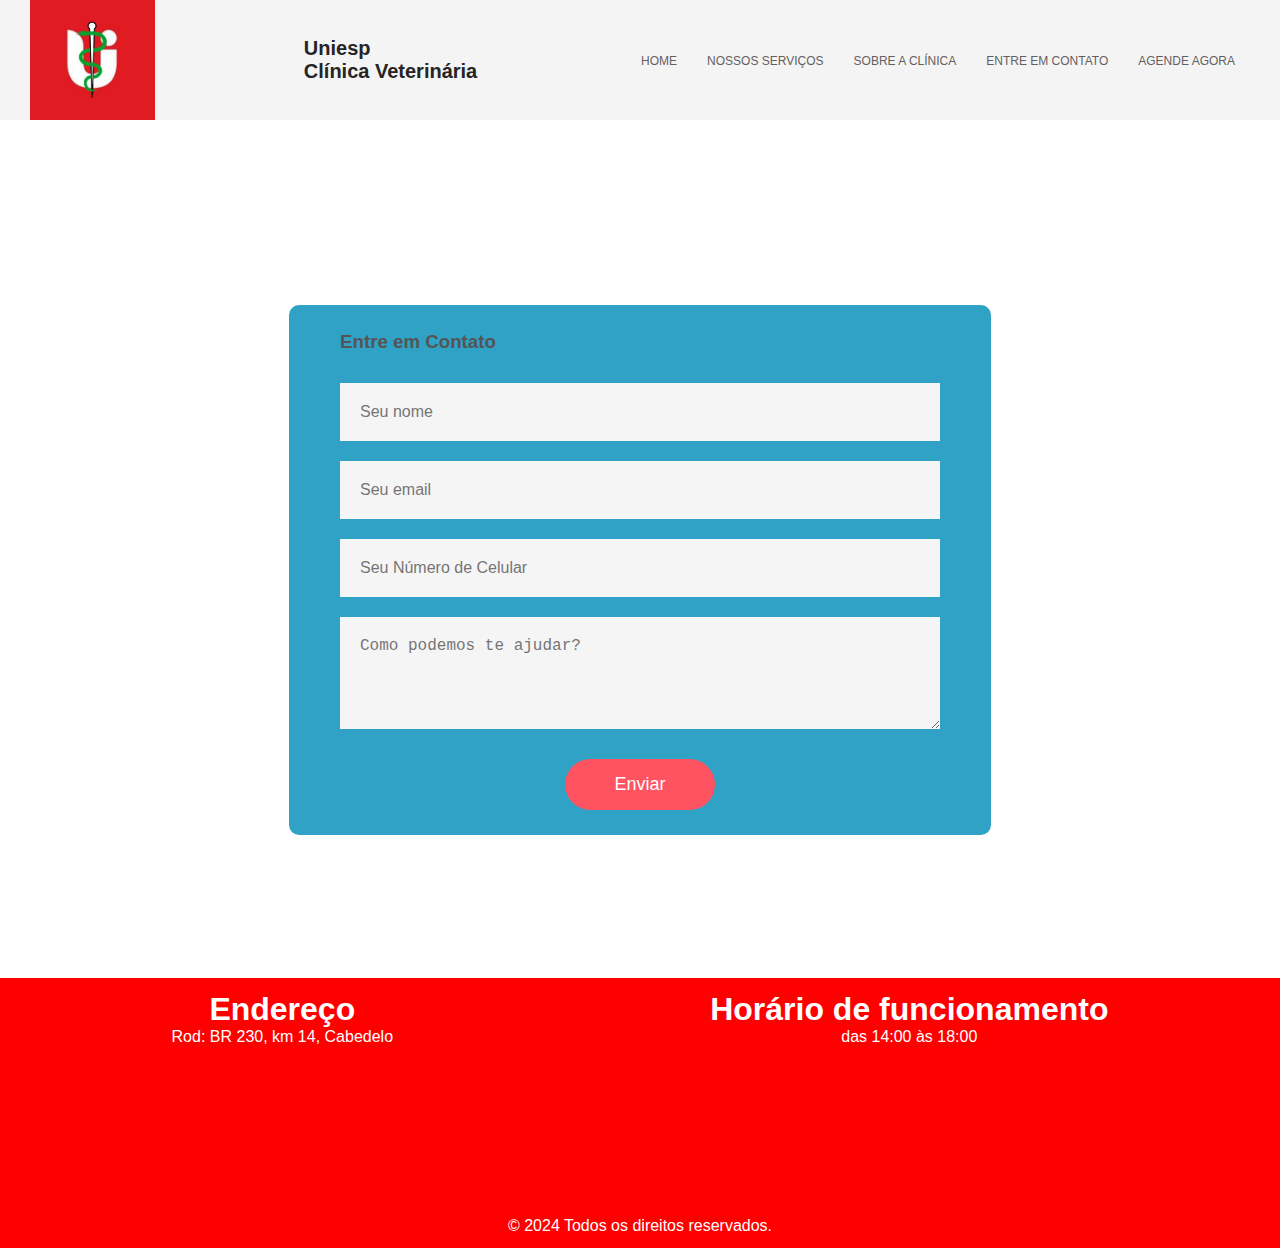
<file: src/contato.html>
<!DOCTYPE html>
<html lang="pt-br">
<head>
    <meta charset="UTF-8">
    <meta http-equiv="X-UA-Compatible" content="IE=edge">
    <meta name="viewport" content="width=device-width, initial-scale=1.0">
    <link rel="shortcut icon" href="img/uniesp.jpg" type="image/x-icon">
    <link rel="stylesheet" href="./contato.css">
    <link rel="stylesheet" href="./style.css">
    <link rel="stylesheet" href="./servicos.css">
    
    <title>Formulário</title>
</head>
<body>
     <header>
        <nav class="navBar">
          <div class="logo">
            <img src="./img/uniesp.jpg" alt="logo-uniesp" />
          </div>
  
          <div class="navTitulo">
            <h1>Uniesp</h1>
            <h2>Clínica Veterinária</h2>
          </div>
  
          <div class="navList">
            <ul>
              <li class="navItem"><a href="./index.html" class="navLink">HOME</a></li>
              <li class="navItem">
                <a href="./servicos.html" class="navLink"
                  >NOSSOS SERVIÇOS</a
                >
              </li>
              <li class="navItem">
                <a href="./sobre.html" class="navLink">SOBRE A CLÍNICA</a>
              </li>
              <li class="navItem">
                <a href="./contato.html" class="navLink">ENTRE EM CONTATO</a>
              </li>
              <li class="navItem">
                <a href="./Agendamento-vet-main/agendamento01.html" class="navLink">AGENDE AGORA</a>
              </li>
            </ul>
          </div>
          <div class="mobileMenuIcon">
            <button onclick="menuShow()">
              <i class="fa-solid fa-bars-staggered"></i>
            </button>
          </div>
        </nav>
  
        <div class="mobileMenu">
          <ul>
            <li class="navItem"><a href="#" class="navLink">Home</a></li>
            <li class="navItem">
              <a href="#" class="navLink">Clinica Veterinaria</a>
            </li>
            <li class="navItem"><a href="#" class="navLink">Contato</a></li>
          </ul>
  
          <div class="navButton">
            <button><a href="#">Entrar</a></button>
          </div>
        </div>
      </header>

      <div class="container">
        <form onsubmit="enviarEmail(); reset(); return false;">
            <h3>Entre em Contato</h3>
            <input type="text" id="name" placeholder="Seu nome" required>
            <input type="email" id="email" placeholder="Seu email" required>
            <input type="text" id="Numero" placeholder="Seu Número de Celular" required>
            <textarea id="mensagem" rows="4" placeholder="Como podemos te ajudar?"></textarea>
            <button type="submit">Enviar</button>
        </form>
        
      </div>
      <script src="https://smtpjs.com/v3/smtp.js"></script>
    <script>
        function enviarEmail(){
            Email.send({
    Host : "smtp.gmail.com",
    Username : "joaopedrolemos66@gmail.com",
    Password : "LEMos09090808$",
    To : 'joaopedrolemos66@gmail.com',
    From : document.getElementById("email").value,
    Subject : "Teste",
    Body : "name" + document.getElementById("name").value
        + "<br> Email: " + document.getElementById("email").value
        + "<br> Numero de contato: " + document.getElementById("numero").value
        + "<br> Mensagem: " + document.getElementById("mensagem").value
}).then(
  message => alert("Mensagem enviada com Sucesso")
);
        }
    </script>

<footer>
      
  <div class="row-footer">
    <div>
      <h1>Endereço</h1>
      <p>Rod: BR 230, km 14, Cabedelo</p>
    </div>
    <div>
      <h1>Horário de funcionamento</h1>
      <p>das 14:00 às 18:00</p>
    </div>
  </div>

  <div class="cols-footer">

    <a href="#" target="_blank"><i class="fab fa-instagram"></i></a>
    <a href="#" target="_blank"><i class="fab fa-github"></i></a>
    <p>© 2024 Todos os direitos reservados.</p>
  </div>
  
</footer>


    </body>  
</html>
</file>
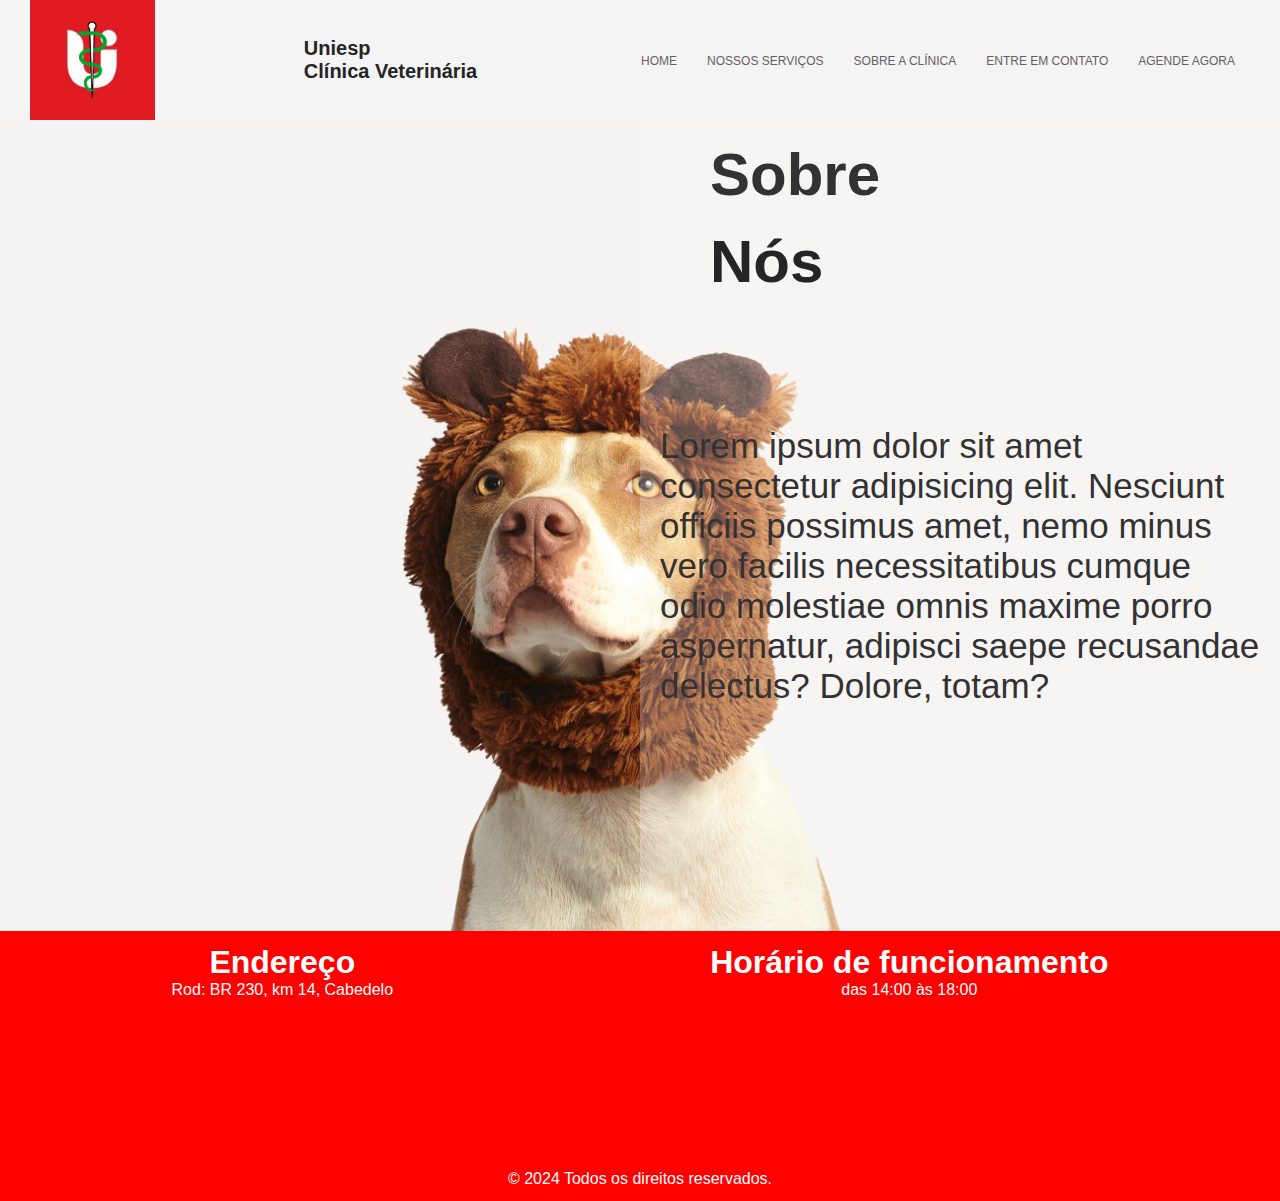
<file: src/sobre.html>
<!DOCTYPE html>
<html lang="pt-br">
  <head>
    <meta charset="UTF-8" />
    <meta name="viewport" content="width=device-width, initial-scale=1.0" />

    <link rel="stylesheet" href="./style.css" />
    <link rel="stylesheet" href="../src/servicos.css" />
    <link rel="stylesheet" href="#" />
    <link rel="preconnect" href="https://fonts.googleapis.com" />
    <link rel="preconnect" href="https://fonts.gstatic.com" crossorigin />
    <link rel="shortcut icon" href="img/uniesp.jpg" type="image/x-icon">
    <link
      href="https://fonts.googleapis.com/css?family=Raleway"
      rel="stylesheet"
    />

    
    
    <title>Clínica Veterinária - Uniesp</title>
  </head>
  <body>
    <header>
      <nav class="navBar">
        <div class="logo">
          <img src="../img/uniesp.jpg" alt="logo-uniesp" />
        </div>

        <div class="navTitulo">
          <h1>Uniesp</h1>
          <h2>Clínica Veterinária</h2>
        </div>

        <div class="navList">
          <ul>
            <li class="navItem"><a href="./index.html" class="navLink">HOME</a></li>
            <li class="navItem">
              <a href="./servicos.html" class="navLink"
                >NOSSOS SERVIÇOS</a
              >
            </li>
            <li class="navItem">
              <a href="./sobre.html" class="navLink">SOBRE A CLÍNICA</a>
            </li>
            <li class="navItem">
              <a href="./contato.html" class="navLink">ENTRE EM CONTATO</a>
            </li>
            <li class="navItem">
              <a href="./Agendamento-vet-main/agendamento01.html" class="navLink">AGENDE AGORA</a>
            </li>
          </ul>
        </div>

        <!--
                <div class="navButton">
                <button><a href="#">Entrar</a></button>
            </div>
            -->

        <div class="mobileMenuIcon">
          <button onclick="menuShow()">
            <i class="fa-solid fa-bars-staggered"></i>
          </button>
        </div>
      </nav>

      <div class="mobileMenu">
        <ul>
          <li class="navItem"><a href="#" class="navLink">Home</a></li>
          <li class="navItem">
            <a href="#" class="navLink">Clinica Veterinaria</a>
          </li>
          <li class="navItem"><a href="#" class="navLink">Contato</a></li>
        </ul>

        <div class="navButton">
          <button><a href="#">Entrar</a></button>
        </div>
      </div>
    </header>

    <main>
      <div class="container">
        <img src="./img/pitbull.jpg" alt="Imagem de fundo" />
        <div class="texto">
            <h1>Sobre</h1>
            <br>
            <h2>Nós</h2>
          <p>
            Lorem ipsum dolor sit amet consectetur adipisicing elit. Nesciunt officiis possimus amet, nemo minus vero facilis necessitatibus cumque odio molestiae omnis maxime porro aspernatur, adipisci saepe recusandae delectus? Dolore, totam?
          </p>
        </div>
      </div>
    </main>

    <footer>
      
      <div class="row-footer">
        <div>
          <h1>Endereço</h1>
          <p>Rod: BR 230, km 14, Cabedelo</p>
        </div>
        <div>
          <h1>Horário de funcionamento</h1>
          <p>das 14:00 às 18:00</p>
        </div>
      </div>

      <div class="cols-footer">

        <a href="#" target="_blank"><i class="fab fa-instagram"></i></a>
        <a href="#" target="_blank"><i class="fab fa-github"></i></a>
        <p>© 2024 Todos os direitos reservados.</p>
      </div>
      
    </footer>


    

    
  </body>
</html>
</file>
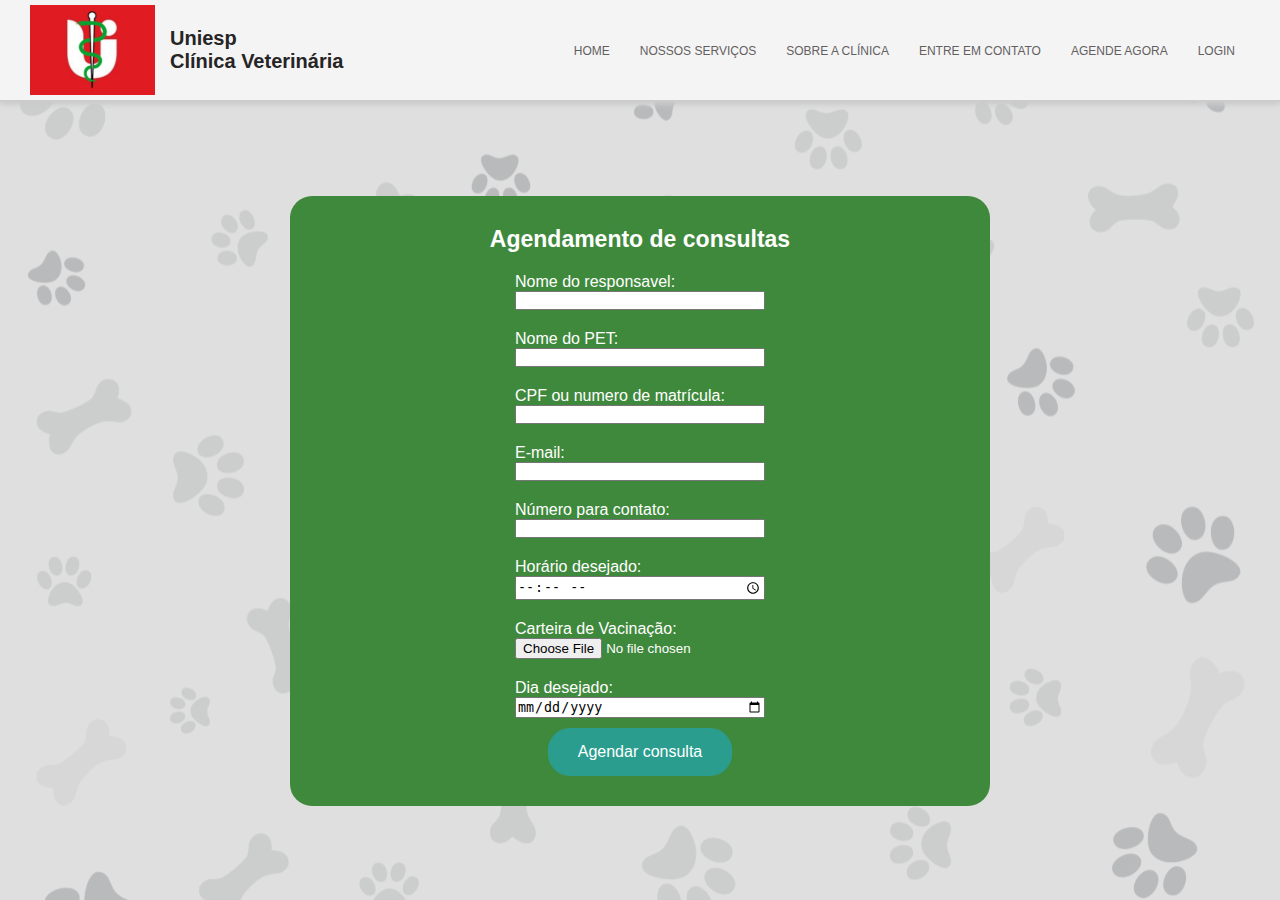
<file: src/Agendamento-vet-main/agendamento01.html>
<!DOCTYPE html>
<html lang="pt-br">
<head>
    <meta charset="UTF-8">
    <meta name="viewport" content="width=device-width, initial-scale=1.0">
    <title>Document</title>
    <link rel="stylesheet" href="./estilizacao.css">
    <link rel="stylesheet" href="../style.css">
    <link rel="stylesheet" href="../contato.html">
    <link rel="stylesheet" href="../servicos.css">
    
    
</head>
<body>
    <header>
        <nav class="navBar">
            <div class="logo">
                <img src="logo.svg" alt="logo-uniesp">
                
            </div>

            <div class="navTitulo">
                <h1>Uniesp</h1>
                <h2>Clínica Veterinária</h2>
            </div>

            <div class="navList">
                <ul>
                    <li class="navItem"><a href="../index.html" class="navLink">HOME</a></li>
                    <li class="navItem"><a href="../servicos.html" class="navLink">NOSSOS SERVIÇOS</a></li>
                    <li class="navItem"><a href="../sobre.html" class="navLink">SOBRE A CLÍNICA</a></li>
                    <li class="navItem"><a href="../contato.html" class="navLink">ENTRE EM CONTATO</a></li>
                    <li class="navItem"><a href="./agendamento01.html" class="navLink">AGENDE AGORA</a></li>
                    <li class="navItem"><a href="../Agendamento-vet-main/login.html" class="navLink">LOGIN</a></li>
                </ul>
                
            </div>

            <div class="mobileMenuIcon">
                <button onclick="menuShow()"><i class="fa-solid fa-bars-staggered"></i></button>
            </div>
        </nav>

        <div class="mobileMenu">
            <ul>
                <li class="navItem"><a href="#" class="navLink">Home</a></li>
                <li class="navItem"><a href="#" class="navLink">Clinica Veterinaria</a></li>
                <li class="navItem"><a href="#" class="navLink">Contato</a></li>
            </ul>

            <div class="navButton">
                <button><a href="#">Entrar</a></button>
            </div>
        </div>
    </header>
    <main><form action="">
        <h3>Agendamento de consultas</h3>

        <div class="input"><label for="">Nome do responsavel:</label>
        <input type="text" name="" id="nome"></div>
        
        <div class="input"><label for="">Nome do PET:</label>
        <input type="text" name="" id="nomepet"></div>

        <div class="input"><label for="">CPF ou numero de matrícula:</label>
        <input type="text" name="" id="cpf"></div> 

        <div class="input"><label for="">E-mail:</label>
        <input type="text" name="" id="e-mail"></div>

        <div class="input"><label for="">Número para contato:</label>
        <input type="text" name="" id="telefone"></div>
        
        <div class="input"><label for="">Horário desejado:</label>
        <input type="time" name="" id="horario"></div>

        <div class="input"><label for="">Carteira de Vacinação:</label>
        <input type="file" name="" id="vacinas"></div>
        
        <div class="input"><label for="">Dia desejado:</label>
        <input type="date" name="" id="data"></div>
        
        
        <button onclick="validarFormulario()"  type="button">Agendar consulta</button>
    </form></main>
    <script src="./set.js"></script>
</body>
</html>
</file>
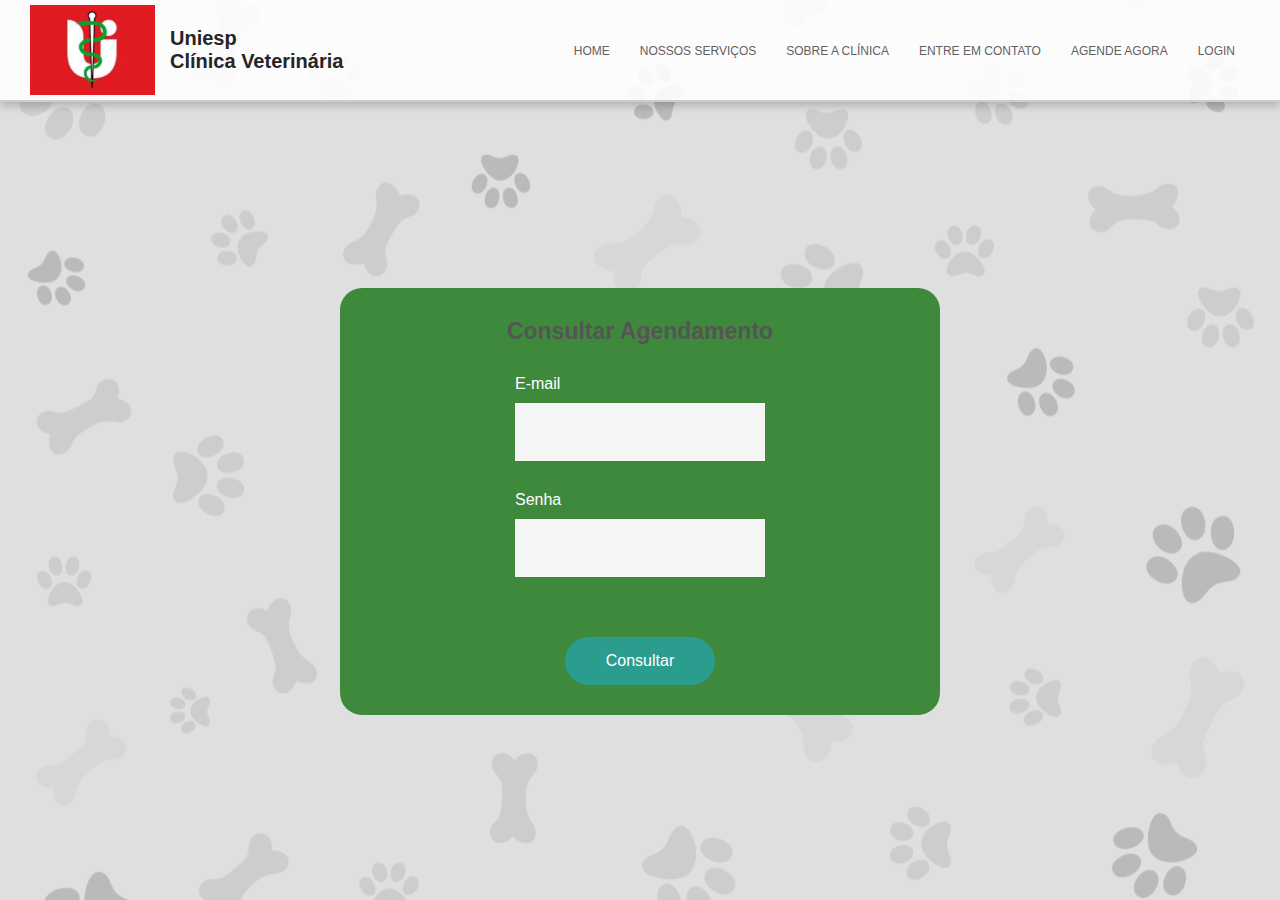
<file: src/Agendamento-vet-main/login.html>
<!DOCTYPE html>
<html lang="en">
<head>
    <meta charset="UTF-8">
    <meta name="viewport" content="width=device-width, initial-scale=1.0">
    <title>Agende Agora</title>
    <link rel="stylesheet" href="../Agendamento-vet-main/estilizacao.css">
    <link rel="stylesheet" href="../contato.css">
    <link rel="stylesheet" href="../servicos.css">
    <link rel="stylesheet" href="../style.css">
    <link rel="stylesheet" href="../Agendamento-vet-main/estilizacao.css">
</head>
<body>
    <header>
        <nav class="navBar">
            <div class="logo">
                <img src="logo.svg" alt="logo-uniesp">
                
            </div>

            <div class="navTitulo">
                <h1>Uniesp</h1>
                <h2>Clínica Veterinária</h2>
            </div>

            <div class="navList">
                <ul>
                    <li class="navItem"><a href="../index.html" class="navLink">HOME</a></li>
                    <li class="navItem"><a href="../servicos.html" class="navLink">NOSSOS SERVIÇOS</a></li>
                    <li class="navItem"><a href="#" class="navLink">SOBRE A CLÍNICA</a></li>
                    <li class="navItem"><a href="../contato.html" class="navLink">ENTRE EM CONTATO</a></li>
                    <li class="navItem"><a href="./agendamento01.html" class="navLink">AGENDE AGORA</a></li>
                    <li class="navItem"><a href="../Agendamento-vet-main/login.html" class="navLink">LOGIN</a></li>
                </ul>
                
            </div>

            <div class="mobileMenuIcon">
                <button onclick="menuShow()"><i class="fa-solid fa-bars-staggered"></i></button>
            </div>
        </nav>

        <div class="mobileMenu">
            <ul>
                <li class="navItem"><a href="#" class="navLink">Home</a></li>
                <li class="navItem"><a href="#" class="navLink">Clinica Veterinaria</a></li>
                <li class="navItem"><a href="#" class="navLink">Contato</a></li>
            </ul>

            <div class="navButton">
                <button><a href="#">Entrar</a></button>
            </div>
        </div>
    </header>
    <main><form action="">
        <h3>Consultar Agendamento</h3>
        <div class="input"><label for="">E-mail</label>
            <input type="email" name="" id="email"></div>

            <div class="input"><label for="">Senha</label>
            <input type="password" name="" id="senha"></div>
        <div class="input"><label for=""id=""></div>
        
        
        <button onclick="validarCadastro()" type="button">Consultar</button>
    </form></main>
    <script>
        

        function validarCadastro(){
            //Login:admin@admin.com
            //Senha:"1234"
        const email = document.getElementById("email").value
        const senha = document.getElementById("senha").value
            if(email === "admin@admin.com" && senha === "1234"){

                window.location.href = "agendamentos.html"

            }else{
                alert("Login incorreto")
                console.log(email);
                console.log(senha);
            }
        }
    </script>
</body>
</html>
</file>
<file: src/contato.css>
@import url('https://fonts.googleapis.com/css2?family=Raleway:ital,wght@0,100..900;1,100..900&display=swap');

*{
    margin: 0;
    padding: 0;
      
}

body{
    display: flex;
    flex-direction: column;
    font-family:" Raleway", sans-serif;

}

header{
    
    box-shadow: 0px 3px 5px #cacbcc;
    background: #f4f4f5;
    
    
}

.navBar{
    display: flex;
    justify-content: space-between;
    align-items: center;
    height: 100px;
    padding: 10px 30px;
}

.logo img{
    max-width: 125px;
    height: auto;
    
    
}

.navTitulo h1, h2 {
    font-size: 20px;
    color: rgb(38, 36, 36);

    
    
}

.navList{
    display: flex;
    align-items: center;
    
}

.navList ul{
    display: flex;
    justify-content: center;
    list-style: none;
}
.navItem{
    margin: 0 15px;
}

.navItem a:hover {
    color: #ff0000;
    font-weight: bold;
    transition: color 0.9s;
}

.navLink{
    text-decoration: none;
    color: rgb(100, 95, 95);
    font-weight: 400;
    font-size: 12px;
}

main {
    display: flex;
    justify-content: center;
    align-items: center;
    min-height: calc(100vh - 200px);
}
.container {
    position: relative;
}

img {
    width: 100%;
    height: auto;
    display: block;
}

.texto {
    position: absolute;
    top: 0;
    right: 0;
    background-color: rgba(255, 254, 254, 0.227); 
    padding: 20px;
    color: rgb(51, 49, 49);
    height: 100%; 
    width: 50%; 
    box-sizing: border-box; 
    overflow: hidden; 
}

.texto p {
    font-size: 35px;
    margin-top: 130px;
}

.texto h1, .texto h2 {
    font-size: 60px;
   
    margin-left: 50px;
}

.texto-content {
    position: relative;
    z-index: 1; 
}

.texto-background {
    position: absolute;
    top: 0;
    left: 0;
    width: 100%;
    height: 100%;
    background-color: rgba(255, 255, 255, 0.9); 
    z-index: 0; 
}

footer {
    background-color: #ff0000;
    color: #fff;
    padding: 13px;
    text-align: center;
    position: relative;
    bottom: 0;
    width: 100%;
    left: 0;
    overflow-x: hidden;
    box-sizing: border-box; 

}

footer a {
    color: #fff;
    text-decoration: none;
    margin: 0 10px;
    font-size: 24px;
    transition: color 0.3s ease; 
}

footer a:hover {
    color: #ffd700; 
}

/* .navButton button{
    border: none;
    border-radius: 7.5px;
    background: #34d399;
    padding: 10px 15px;
    

}*/
.navButton button a{
    text-decoration: none;
    color: black;
    font-weight: 500;

}
.navButton button:hover{
    background: #32ad80;
    transition: 1s;

}

.mobileMenuIcon{
    display: none;
}

.mobileMenu{
    display: none;
}



.bg-image{
    display: flex;
    justify-content: space-evenly;
    align-items: center;
    background-image: url(../img/_e632de43-d4a3-410a-8c7e-894a900e3c73.jpeg);
    background-repeat: no-repeat;
    background-size: cover;
    height: 400px;
    width: 100%;
    border-radius: 15px;
    
}
.logo-dog{
    font-size: 6rem;
}
.ctd-text{
    display: flex;
    flex-direction: column;
    gap: 30px;
    color: #fff;
    & h1, a{
        font-weight: 700;
    }
    & a{
        font-size: 1.2rem;
        text-decoration: none;
        margin-left: 210px;
        color: #fff;
    }
}


.grid-items{
    display: grid;
    grid-template-columns: 1fr 1fr 1fr;
}

.card{
    display: flex;
    flex-direction: column;
    align-items: center;
}

.card-image{
    display: flex;
    justify-content: center;
    align-items: center;
    height: 40px;
    width: 40px;
    & img{
        height: 40px;
        width: 40px;
    }
}

/* Responsividade */
@media screen and (max-width: 730px){
    /* Header */
    .navBar{
        padding: 10px 20px;
    }

    .navItem{
        display: none;

    }
    .navButton{
        display: none;
    }
    .mobileMenuIcon{
        display: block;
    }
    .mobileMenuIcon button{
        font-size: 2rem;
        background-color: transparent;
        border: none;
        cursor: pointer;
    }

    .mobileMenu ul{
        display: flex;
        flex-direction: column;
        text-align: center;
        padding-bottom: 1rem;
    }
    .mobileMenu .navItem{
        display: block;
        padding-top: 1.2rem;
    }

    .mobileMenu .navButton{
        display: block;
        padding: 1rem 2rem;
    }

    .mobileMenu .navButton button{
        width: 100%;
    }

    .open{
        display: block;
    }

    /* Main */
   main{
    padding: 10px;
   }
    .bg-image{
        
        flex-direction: column;
    
        height: 600px;
    }

    .logo-dog{
        font-size: 5rem;
    }
    .ctd-text{
        color: white;
        margin-left: 70px;
        gap: 20px;
        & h1, a{
            color: #fff;
            font-weight: 700;
        }
        & a{
            font-size: 1.2rem;
            text-decoration: none;
            margin-left: 210px;
        }

}
}

   /* formulario contato */
.container{
    width: 100%;
    height: 100vh;
    background: #fff;
    display: flex;
    align-items: center;
    justify-content: center;
    
}

form{
    background: #2fa2c5;
    display: flex;
    flex-direction: column;
    padding: 2vw 4vw;
    width: 90%;
    max-width: 600px;
    border-radius: 10px;
}

form h3{
    color: #555;
    font-weight: 800;
    margin-bottom: 20px;
}

form input, form textarea{
    border: 0;
    margin: 10px 0;
    padding: 20px;
    outline: none;
    background: #f5f5f5;
    font-size: 16px;
}

form button{
    padding: 15px;
    background: #ff5361;
    color: #fff;
    font-size: 18px;
    border: 0;
    outline: none;
    cursor: pointer;
    width: 150px;
    margin: 20px auto 0;
    border-radius: 30px;
}
</file>
<file: src/style.css>
@import url('https://fonts.googleapis.com/css2?family=Raleway:ital,wght@0,100..900;1,100..900&display=swap');

*{
    margin: 0;
    padding: 0;
      
}

body{
    display: flex;
    flex-direction: column;
    font-family:" Raleway", sans-serif;

}

header{
    
    box-shadow: 0px 3px 5px #cacbcc;
    background: #f4f4f5;
    
    
}

.navBar{
    display: flex;
    justify-content: space-between;
    align-items: center;
    height: 100px;
    padding: 10px 30px;
}

.logo img{
    max-width: 125px;
    height: auto;
    
    
}

.navTitulo h1, h2 {
    font-size: 20px;
    color: rgb(38, 36, 36);

    
    
}

.navList{
    display: flex;
    align-items: center;
    
}

.navList ul{
    display: flex;
    justify-content: center;
    list-style: none;
}
.navItem{
    margin: 0 15px;
}

.navItem a:hover {
    color: #ff0000;
    font-weight: bold;
    transition: color 0.9s;
}

.navLink{
    text-decoration: none;
    color: rgb(100, 95, 95);
    font-weight: 400;
    font-size: 12px;
}

main {
    display: flex;
    justify-content: center;
    align-items: center;
    min-height: calc(100vh - 200px);
}
.container {
    position: relative;
}

img {
    width: 100%;
    height: auto;
    display: block;
}

.texto {
    position: absolute;
    top: 0;
    right: 0;
    background-color: rgba(255, 254, 254, 0.227); 
    padding: 20px;
    color: rgb(51, 49, 49);
    height: 100%; 
    width: 50%; 
    box-sizing: border-box; 
    overflow: hidden; 
}

.texto p {
    font-size: 35px;
    margin-top: 130px;
}

.texto h1, .texto h2 {
    font-size: 60px;
   
    margin-left: 50px;
}

.texto-content {
    position: relative;
    z-index: 1; 
}

.texto-background {
    position: absolute;
    top: 0;
    left: 0;
    width: 100%;
    height: 100%;
    background-color: rgba(255, 255, 255, 0.9); 
    z-index: 0; 
}

footer {
    background-color: #ff0000;
    color: #fff;
    padding: 13px;
    text-align: center;
    position: relative;
    bottom: 0;
    width: 100%;
    left: 0;
    overflow-x: hidden;
    box-sizing: border-box; 

}

footer a {
    color: #fff;
    text-decoration: none;
    margin: 0 10px;
    font-size: 24px;
    transition: color 0.3s ease; 
}

footer a:hover {
    color: #ffd700; 
}

/* .navButton button{
    border: none;
    border-radius: 7.5px;
    background: #34d399;
    padding: 10px 15px;
    

}*/
.navButton button a{
    text-decoration: none;
    color: black;
    font-weight: 500;

}
.navButton button:hover{
    background: #32ad80;
    transition: 1s;

}

.mobileMenuIcon{
    display: none;
}

.mobileMenu{
    display: none;
}



.bg-image{
    display: flex;
    justify-content: space-evenly;
    align-items: center;
    background-image: url(../img/_e632de43-d4a3-410a-8c7e-894a900e3c73.jpeg);
    background-repeat: no-repeat;
    background-size: cover;
    height: 400px;
    width: 100%;
    border-radius: 15px;
    
}
.logo-dog{
    font-size: 6rem;
}
.ctd-text{
    display: flex;
    flex-direction: column;
    gap: 30px;
    color: #fff;
    & h1, a{
        font-weight: 700;
    }
    & a{
        font-size: 1.2rem;
        text-decoration: none;
        margin-left: 210px;
        color: #fff;
    }
}


.grid-items{
    display: grid;
    grid-template-columns: 1fr 1fr 1fr;
}

.card{
    display: flex;
    flex-direction: column;
    align-items: center;
}

.card-image{
    display: flex;
    justify-content: center;
    align-items: center;
    height: 40px;
    width: 40px;
    & img{
        height: 40px;
        width: 40px;
    }
}

/* Responsividade */
@media screen and (max-width: 730px){
    /* Header */
    .navBar{
        padding: 10px 20px;
    }

    .navItem{
        display: none;

    }
    .navButton{
        display: none;
    }
    .mobileMenuIcon{
        display: block;
    }
    .mobileMenuIcon button{
        font-size: 2rem;
        background-color: transparent;
        border: none;
        cursor: pointer;
    }

    .mobileMenu ul{
        display: flex;
        flex-direction: column;
        text-align: center;
        padding-bottom: 1rem;
    }
    .mobileMenu .navItem{
        display: block;
        padding-top: 1.2rem;
    }

    .mobileMenu .navButton{
        display: block;
        padding: 1rem 2rem;
    }

    .mobileMenu .navButton button{
        width: 100%;
    }

    .open{
        display: block;
    }

    /* Main */
   main{
    padding: 10px;
   }
    .bg-image{
        
        flex-direction: column;
    
        height: 600px;
    }

    .logo-dog{
        font-size: 5rem;
    }
    .ctd-text{
        color: white;
        margin-left: 70px;
        gap: 20px;
        & h1, a{
            color: #fff;
            font-weight: 700;
        }
        & a{
            font-size: 1.2rem;
            text-decoration: none;
            margin-left: 210px;
        }

}
}

footer{
    display: flex;
    flex-direction: column;
    justify-content: space-between;
    height: 30vh;
    padding-top: 20px;
}

.row-footer{
    display: flex;
    flex-direction: row;
    justify-content: space-around;
    
}
</file>
<file: src/servicos.css>
:root{
    --bg-white: #fff;
    --bg-contraste: #edecec;
    --br-red: #e01c22;
    --black: #000;
    --gray: #393839;
    
}

*{
    margin: 0;
    padding: 0;
      
}


#mainServicos{
    height: 100vh;
    display: flex;
    flex-direction: column;
    justify-content: start;
}

.ctnServicos{
    display: flex;
    width: 100%;
    height: 505px;


}

.boxTitle{
    display: flex;
    justify-content: start;
    align-items: start;
    flex-direction: column;
    background: var(--bg-contraste);
    padding: 78px 0 0 20px;
    width: 20%;

}

.titleThin{
    font-weight: 100;
}

.gridServicos{
    display: grid;
    grid-template-columns: 1fr 1fr;
    background-image: url(/img/bg.svg);
    width: 80%;
    height: 100%;
    padding: 10px 0 0 150px;
}

.gridServicos img{
    width: 100%;
    height: 100%;
    object-fit: cover;
}

.ctnItem{
    display: flex;
    flex-direction: column;
    align-items: start;
    justify-content: center;
    gap: 30px;
    width: 500px;
}

.titleItem{
    display: flex;  
    justify-content: center;
    align-items: center;
    gap: 30px;
    & i{
        color: #000;                
        font-size: 3rem;
    }
}

.ctnImage{
    height: 80px;
    width: 80px;

}

.ctnImage img{
    object-fit: cover;
    height: 100%;
    width: 100%;

}



/* Inicio modal */
.styleBtnOpen{
    background: var(--br-red);
    color: var(--bg-white);
    font-weight: 600;
    padding: 10px;
    border: none;
    width: 150px;
    border-radius: 12px;
    cursor: pointer;
}


.modal {
    display: none;
    position: fixed;
    z-index: 1;
    left: 0;
    top: 0;
    width: 100%;
    height: 100%;
    overflow: auto;
    background-color: rgb(0,0,0);
    background-color: rgba(0,0,0,0.4);
    padding-top: 60px;
}
.modal-content {
    background: rgba(255,255,255,0.5);
    backdrop-filter: blur(10px);

    margin: 5% auto;
    padding: 20px;
    border: 1px solid #888;
    width: 40%;
    height: 400px;
    border-radius: 12px;

    display: flex;
    flex-direction: row-reverse;
    & h1{
        margin-top: 10px;
    }

    & p{
        margin-top: 10px;
    }

    & img{
        height: 100px;
        width: 100px;
    }
}
.ctnClose{
    background: var(--br-red);
    padding: 7px;
    
    height: 20px;
    width: 20px;
    border-radius: 50%;
    cursor: pointer;
    position: absolute;
    top: -10px;
    right: -10px;
    
    display: flex;
    justify-content: center;
    align-items: center;
}
.close {
    color: #ffffff;
    float: right;
    font-size: 28px;
    font-weight: bold;
    
}
.ctnClose:hover{
    scale: 1.03 ;
    transition: 1s ease-out;
}
.textModalCtn {
    display: flex;
    flex-direction: column;
    padding-top: 30px;
    gap: 15px;

    
}
.ctnImageModal {
    display: flex;
    justify-content: center;
    align-items: center;
    height: 200px;
    border-radius: 12px;
    background: rgba(255, 255, 255, 0.658);
    & img{
        width: 70%;
        height: 100%;
        
    }
}



/* Fim container servicos */
footer {
    background-color: #ff0000;
    color: #fff;
    padding: 13px;
    text-align: center;
    position: relative;
    bottom: -28px;
    width: 100%;
    left: 0;
    overflow-x: hidden;
    box-sizing: border-box;
    margin-top: -70px; 
}

footer a {
    color: #fff;
    text-decoration: none;
    margin: 0 10px;
    font-size: 24px;
    transition: color 0.3s ease; 
}

footer a:hover {
    color: #ffd700; 
}
</file>
<file: src/Agendamento-vet-main/estilizacao.css>
* {
    margin: 0;
    padding: 0;
    box-sizing: border-box;
}

body {
    background-image: url("bg.svg");
    background-size: cover;
    background-position: center;
    position: relative;
    height: 100vh;
    display: flex;
    flex-direction: column;
}

body::before {
    content: "";
    position: absolute;
    top: 0;
    left: 0;
    right: 0;
    bottom: 0;
    background: rgba(177, 177, 177, 0.404); 
    z-index: -1; 
}

header {
    box-shadow: 0px 4px 8px rgba(0, 0, 0, 0.2); 
    background: rgba(255, 255, 255, 0.9); 
    border-bottom: 2px solid #ccc; 
    z-index: 1; 
    position: relative;
    width: 100%;
}

.navBar {
    display: flex;
    justify-content: space-between;
    align-items: center;
    height: 100px;
    padding: 10px 30px;
}

.logo img {
    max-width: 125px;
    height: auto;
    margin-right: 15px;
}

.navTitulo {
    display: flex;
    flex-direction: column;
    justify-content: center;
    margin-right: auto;
}

.navTitulo h1, .navTitulo h2 {
    font-size: 20px;
    color: rgb(38, 36, 36);
}

.navList {
    display: flex;
    align-items: center;
}

.navList ul {
    display: flex;
    justify-content: center;
    list-style: none;
}

.navItem {
    margin: 0 15px;
}

.navItem a:hover {
    color: #ff0000;
    font-weight: bold;
    transition: color 0.9s;
}

.navLink {
    text-decoration: none;
    color: rgb(100, 95, 95);
    font-weight: 400;
    font-size: 12px;
}

.navButton button a {
    text-decoration: none;
    color: black;
    font-weight: 500;
}

.navButton button:hover {
    background: #32ad80;
    transition: 1s;
}

.mobileMenuIcon {
    display: none;
}

.mobileMenu {
    display: none;
}

h3 {
    font-size: 23px;
    margin-bottom: 10px;
}

form {
    margin: 15px auto;
    width: 700px;
    background-color: #3F893D;
    display: flex;
    flex-direction: column;
    align-items: center;
    justify-content: center;
    padding: 30px;
    border-radius: 22px;
    color: #fff;
    z-index: 1; 
}

input {
    width: 250px;
}

.input {
    margin: 10px auto;
    display: flex;
    flex-direction: column;
}

button {
    border-radius: 22px;
    padding: 12px;
}

.card {
    border: 1px solid #ccc;
    border-radius: 5px;
    margin-bottom: 10px;
    padding: 10px;
}

.card p {
    margin: 5px 0;
}

main {
    display: flex;
    justify-content: center;
    align-items: center;
    height: calc(100vh - 100px); 
    z-index: 1; 
}

main button {
    background-color: #2a9d8f;
    color: white;
    border: none;
    padding: 15px 30px;
    font-size: 16px;
    cursor: pointer;
    transition: background-color 0.3s;
}

main button:hover {
    background-color: #7b9eac;
}
</file>
